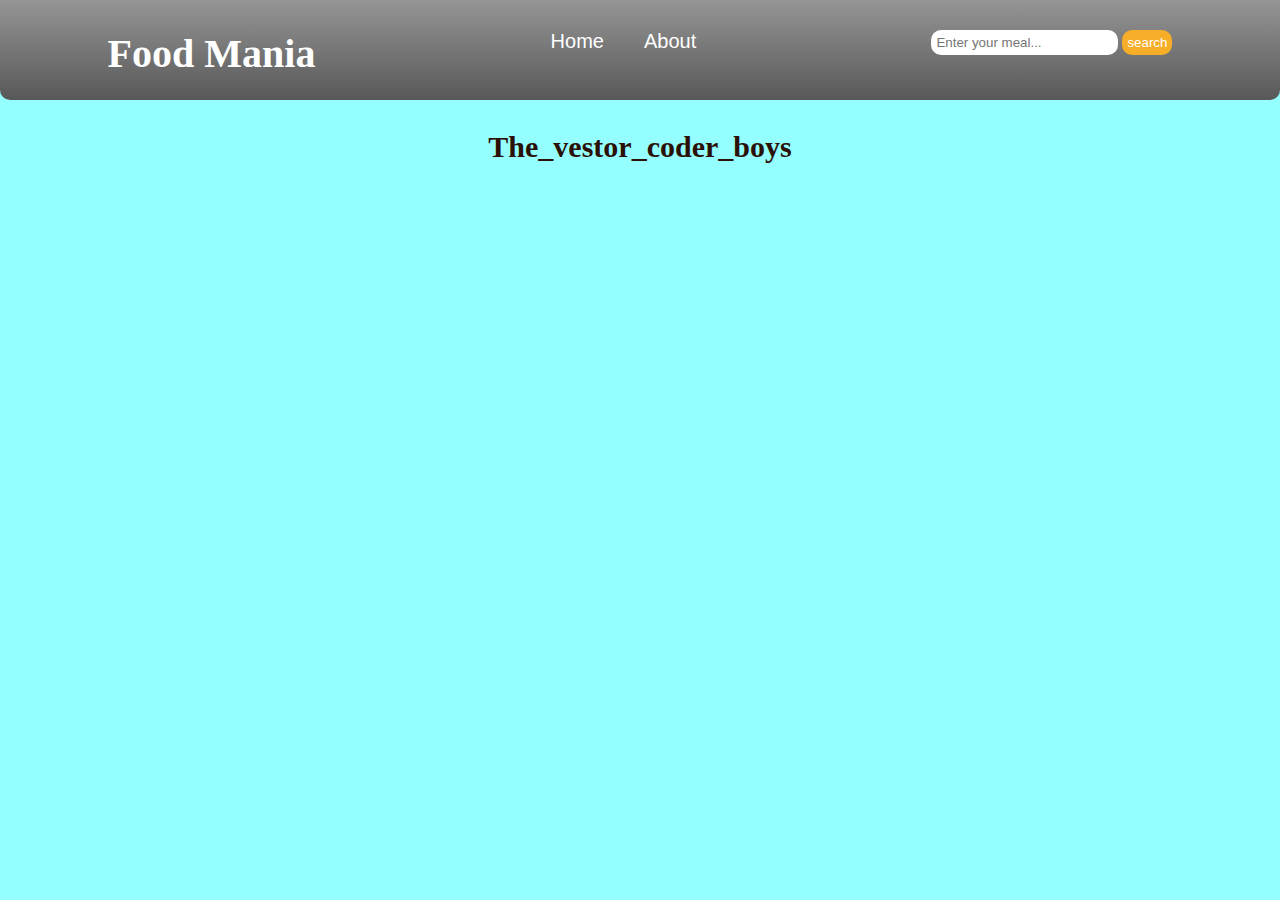
<file: Food Mania/Index.html>
<!DOCTYPE html>
<html lang="en">
<head>
    <meta charset="UTF-8">
    <meta http-equiv="X-UA-Compatible" content="IE=edge">
    <meta name="viewport" content="width=device-width, initial-scale=1.0">
    <title>Food Mania</title>
    <link rel="stylesheet" href="style.css">
</head>
<body>
    <nav class="navbar">
        <div class="logo">
            <h1>Food Mania</h1>
        </div>
            <ul>
                <li><a href="Index.html">Home</a></li>
                <li><a href="About.html">About</a></li>
            </ul>
        <div class="search">
            <input id="searchInput" type="text" placeholder="Enter your meal...">
            <button class="btn" id="btn">search</button>
        </div>
    </nav>

    <div class="title">
        <h2>The_vestor_coder_boys</h2>
    </div>
    <div id="items">
        
    </div>

    <!-- <div class="items" id="items">
        <div class="image">
            <img src="./assest/Momo.jpg" alt="image">
        </div>

        <div class="recipe">
            <h2 id="name">food name</h2>
            <p>Lorem ipsum dolor sit amet consectetur adipisicing elit. Ea pariatur vel doloremque molestiae maxime odit nemo fuga inventore commodi, tempora a eligendi facere quo? <br>
                 Voluptate suscipit esse animi possimus veritatis.
            </p>
            <button id="readbtn" class="readbtn"><a href="recipe.html">Read more</a></button>
        </div>
    </div>

    <div class="items">
        <div class="image">
            <img src="./assest/Momo.jpg" alt="image">
        </div>

        <div class="recipe">
            <h2 id="name">food name</h2>
            <p>Lorem ipsum dolor sit amet consectetur adipisicing elit. Ea pariatur vel doloremque molestiae maxime odit nemo fuga inventore commodi, tempora a eligendi facere quo? <br>
                 Voluptate suscipit esse animi possimus veritatis.
            </p>
            <button id="readbtn">Read More</button>
        </div>
    </div>

    <div class="items">
        <div class="image">
            <img src="./assest/Momo.jpg" alt="image">
        </div>

        <div class="recipe">
            <h2 id="name">food name</h2>
            <p>Lorem ipsum dolor sit amet consectetur adipisicing elit. Ea pariatur vel doloremque molestiae maxime odit nemo fuga inventore commodi, tempora a eligendi facere quo? <br>
                 Voluptate suscipit esse animi possimus veritatis.
            </p>
            <button id="readbtn">Read More</button>
        </div>
    </div> -->

    <script src="script.js"></script>
</body>
</html>
</file>
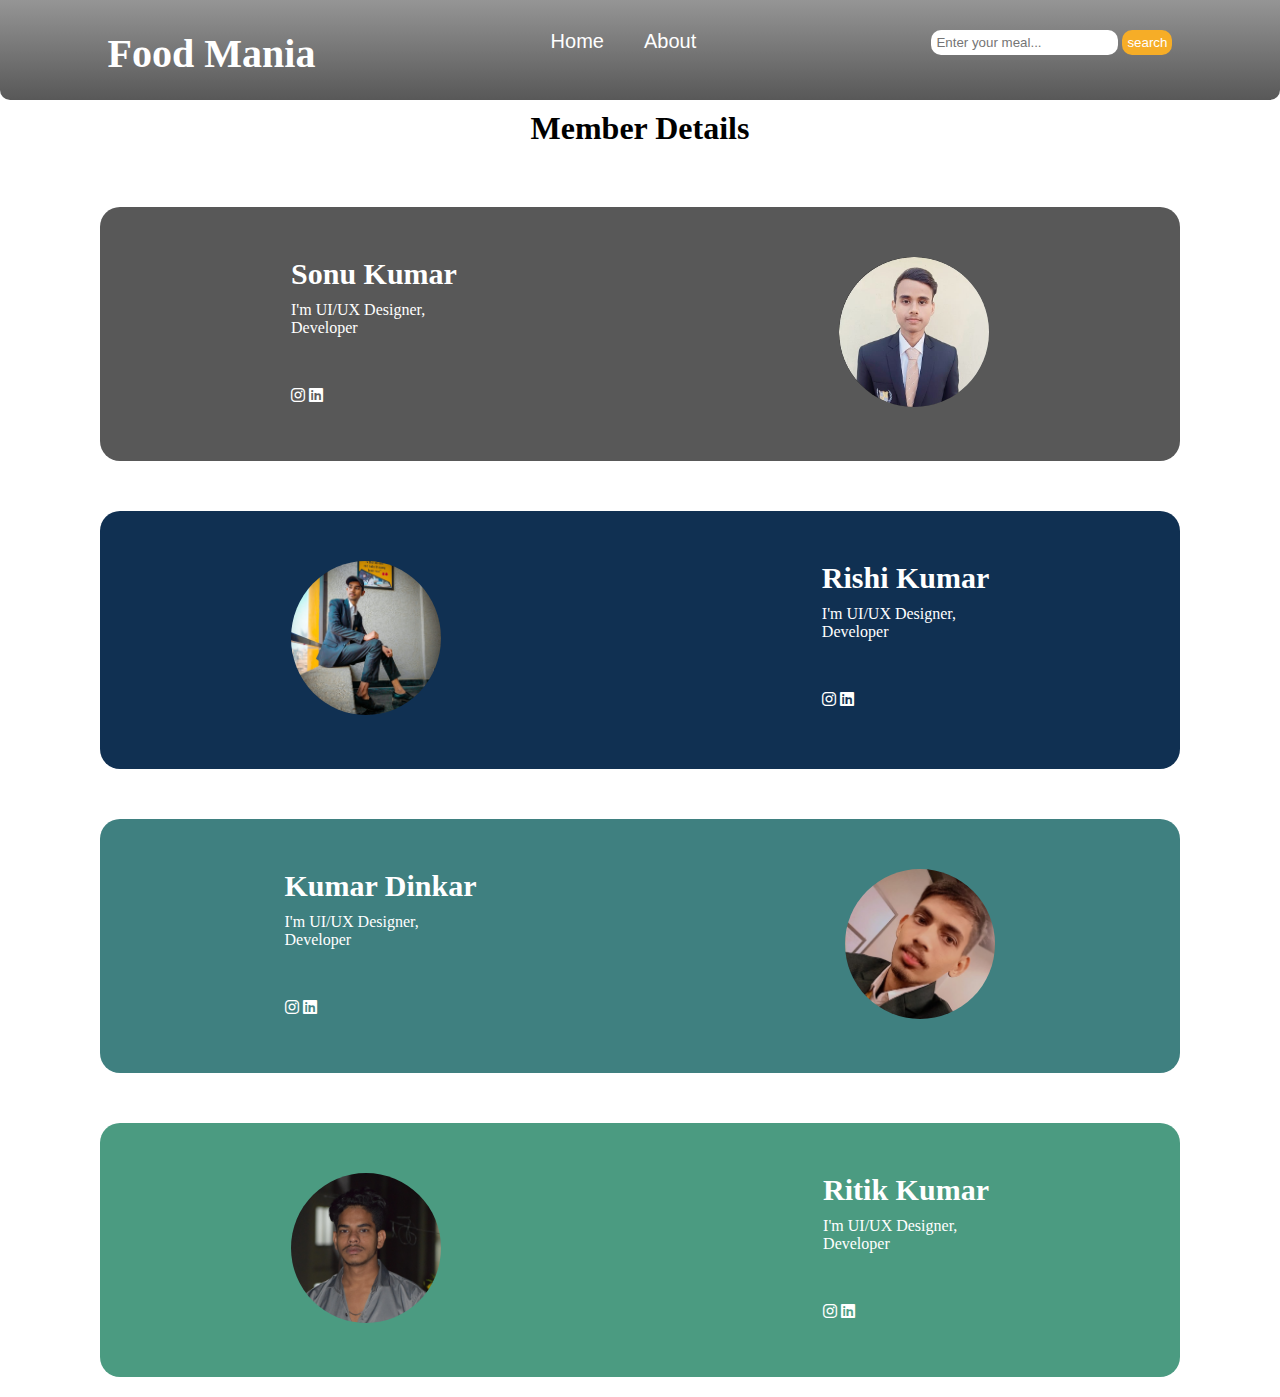
<file: Food Mania/About.html>
<!DOCTYPE html>
<html lang="en">
<head>
    <meta charset="UTF-8">
    <meta http-equiv="X-UA-Compatible" content="IE=edge">
    <meta name="viewport" content="width=device-width, initial-scale=1.0">
    <title>Food Mania</title>
    <link rel="stylesheet" href="About.css">
    <link rel="stylesheet" href="https://cdnjs.cloudflare.com/ajax/libs/font-awesome/6.4.0/css/all.min.css">
</head>
<body>
    <nav class="navbar">
        <div class="logo">
            <h1>Food Mania</h1>
        </div>
            <ul>
                <li><a href="Index.html">Home</a></li>
                <li><a href="About.html">About</a></li>
            </ul>
        <div class="search">
            <input type="text" placeholder="Enter your meal...">
            <button class="btn">search</button>
        </div>
    </nav>
    <div class="about">
        <div class="member">
            <h1>Member Details</h1>
        </div>
        <div class="firstmember">
            <div class="detais">
                <h2>Sonu Kumar</h2>
                <p>I'm UI/UX Designer,<br>Developer</p>
                <a href="https://www.instagram.com/chandravanshi3653/"><i class="fa-brands fa-instagram"></i></a>
                <a href="https://www.linkedin.com/in/sonu-kumar-6447a0258"><i class="fa-brands fa-linkedin"></i></a>
            </div>
            <div class="image">
                <img src="./assest/sonu.jpg" alt="image">
            </div>
        </div>

        <div class="secondmember">
            <div class="image">
                <img src="./assest/rishi4.jpg" alt="image">
            </div>
            <div class="detais">
                <h2>Rishi Kumar</h2>
                <p>I'm UI/UX Designer,<br>Developer</p>
                <a href="https://instagram.com/_rishi_rich__?igshid=ZDdkNTZiNTM="><i class="fa-brands fa-instagram"></i></a>
                <a href="https://www.linkedin.com/in/rishi-kumar-392934258"><i class="fa-brands fa-linkedin"></i></a>
            </div>
        </div>

        <div class="thirdmember">
            <div class="detais">
                <h2>Kumar Dinkar</h2>
                <p>I'm UI/UX Designer,<br>Developer</p>
                <a href="https://instagram.com/thekumardinkar?igshid=ZDdkNTZiNTM="><i class="fa-brands fa-instagram"></i></a>
                <a href="https://www.linkedin.com/in/kumar-dinkar-88798424b"><i class="fa-brands fa-linkedin"></i></a>
            </div>
            <div class="image">
                <img src="./assest/dinkar2.jpg" alt="image">
            </div>
        </div>

        <div class="fourthmember">
            <div class="image">
                <img src="./assest/ritik2.jpg" alt="image">
            </div>
            <div class="detais">
                <h2>Ritik Kumar</h2>
                <p>I'm UI/UX Designer,<br>Developer</p>
                <a href="https://instagram.com/smiley__ritik_?igshid=MTIzZWQxMDU="><i class="fa-brands fa-instagram"></i></a>
                <a href="#"><i class="fa-brands fa-linkedin"></i></a>
            </div>
           
        </div>

    </div>
</body>
</html>
</file>
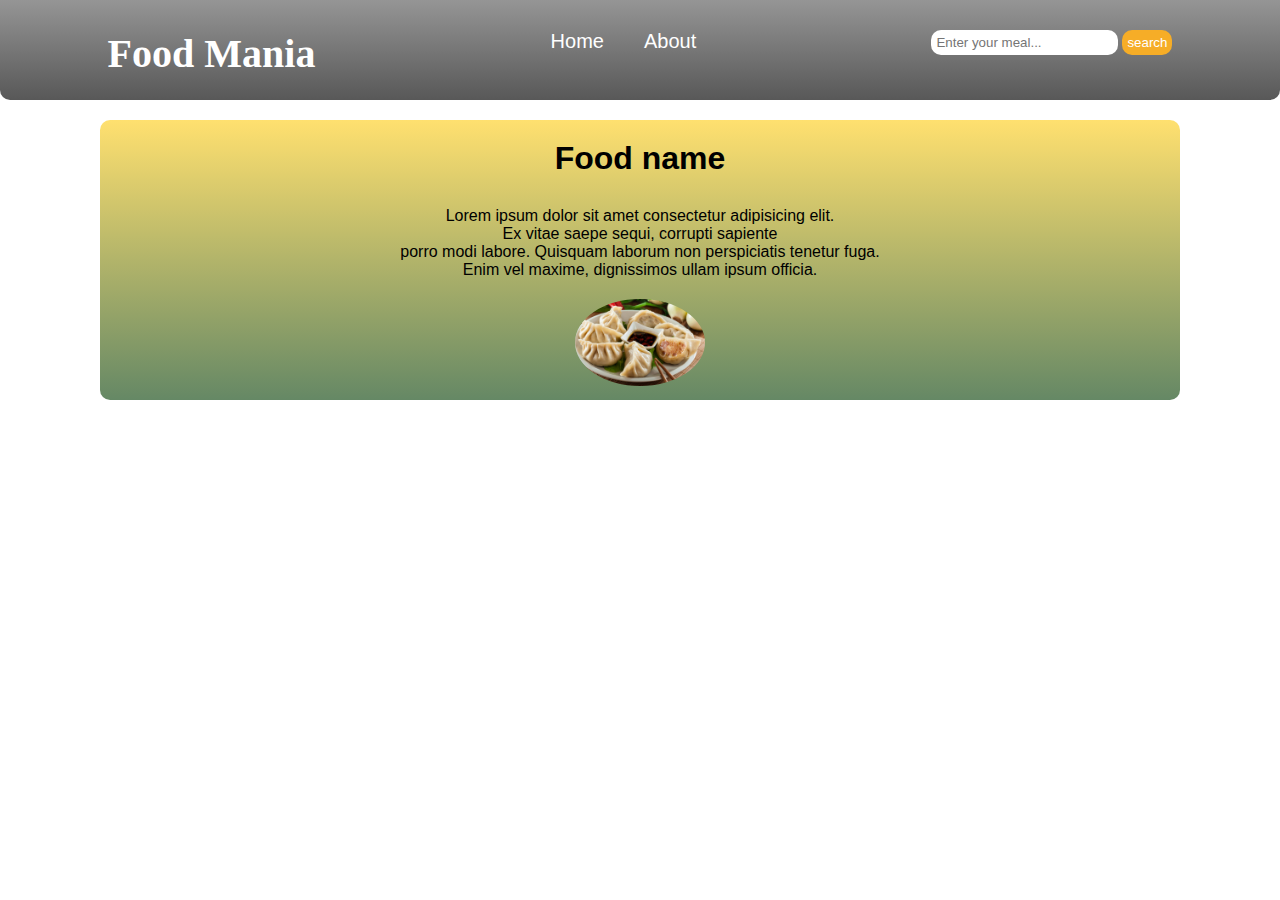
<file: Food Mania/recipe.html>
<!DOCTYPE html>
<html lang="en">
<head>
    <meta charset="UTF-8">
    <meta http-equiv="X-UA-Compatible" content="IE=edge">
    <meta name="viewport" content="width=device-width, initial-scale=1.0">
    <title>Food Mania</title>
    <link rel="stylesheet" href="recipe.css">
</head>
<body>

    <nav class="navbar">
        <div class="logo">
            <h1>Food Mania</h1>
        </div>
            <ul>
                <li><a href="Index.html">Home</a></li>
                <li><a href="About.html">About</a></li>
            </ul>
        <div class="search">
            <input type="text" placeholder="Enter your meal...">
            <button class="btn">search</button>
        </div>
    </nav>

    <div class="recipe">
        <h1 class="name" id="name">Food name</h1>
        <p id="para">Lorem ipsum dolor sit amet consectetur adipisicing elit. <br> Ex vitae saepe sequi, corrupti sapiente <br> porro modi labore. Quisquam laborum non perspiciatis tenetur fuga. <br> Enim vel maxime, dignissimos ullam ipsum officia.</p>
        <img id="img" src="./assest/Momo.jpg" alt="image">
    </div>
    <script src="recipe.js"></script>
</body>
</html>
</file>
<file: Food Mania/style.css>
* {
    margin: 0;
    padding: 0;
    box-sizing: border-box;
}

body {
    background-color: rgb(149, 255, 255);

}

.navbar {
    background-image: linear-gradient(#959595,#585858);
    display: flex;
    justify-content: space-around;
    padding: 30px 0px;
    height: 100px;
    border-bottom-right-radius: 10px;
    border-bottom-left-radius: 10px;
}

.logo {
    font-family: cursive;
    color: #fff;
    user-select: none;
    font-size: 20px;
}

ul {
    display: flex;
}

ul li {
    list-style: none;
}

ul li a {
    padding: 0px 20px;
    text-decoration: none;
    font-size: 20px;
    color: #fff;
    font-family: 'Franklin Gothic Medium', 'Arial Narrow', Arial, sans-serif;
    cursor: pointer;
    transition: 0.5s;
}

ul li a:hover {
    color: rgb(255, 255, 72);
}

.search input {
    border-radius: 10px;
    padding: 5px;
    color: black;
    border:  none;
    outline: none;
}

.search button {
    padding: 5px;
    border-radius: 10px;
    border: none;
    outline: none;
    color: #fff;
    background-color: rgb(246, 173, 39);
    transition: 0.5s;
}

.search button:hover {
    cursor: pointer;
}

.notFound {
    color: orange;
    font-size: 1.8rem;
    font-weight: 600;
    width: 100%;
}

.title h2 {
    align-items: center;
    text-align: center;
    margin-top: 30px;
    color: #2b1005;
    font-size: 30px;

}

.items {
    margin-top: 30px;
    margin-left: 100px;
    margin-right: 100px;
    display: flex;
    justify-content: space-around;
}

.image img {
    width: 150px;
    height: 150px;
    border-radius: 20px;
}

.recipe {
    align-items: center;
    text-align: center;
    justify-content: center;
    background-image: linear-gradient(#8fd08f,#ff83e6);
    border-radius: 20px;
    height: 150px;
    margin-left: 10px;
}

.recipe p {
    font-family: 'Franklin Gothic Medium', 'Arial Narrow', Arial, sans-serif;
    text-align: center;
    justify-content: center;
    align-items: center;
    padding-top: 10px;
    padding-left: 10px;
    padding-right: 10px;
}

.recipe #name {
    margin-top: 5px;
    align-items: center;
    text-align: center;
    justify-content: center;
    font-family: 'Franklin Gothic Medium', 'Arial Narrow', Arial, sans-serif;
    color: #fff;
}

.recipe #readbtn {
    border-radius: 10px;
    padding: 5px;
    background-color: rgb(252, 191, 80);
    outline: none;
    border: none;
    color: #fff;
    cursor: pointer;
    margin-top: 10px;
    transition: 0.5s;
}

.recipe #readbtn:hover {
    background-color: orange;
}

.recipe a {
    text-decoration: none;
    color: #fff;
}
</file>
<file: Food Mania/About.css>
* {
    margin: 0;
    padding: 0;
    box-sizing: border-box;
}

.navbar {
    background-image: linear-gradient(#959595,#585858);
    display: flex;
    justify-content: space-around;
    padding: 30px 0px;
    height: 100px;
    border-bottom-right-radius: 10px;
    border-bottom-left-radius: 10px;
}

.logo {
    font-family: cursive;
    color: #fff;
    user-select: none;
    font-size: 20px;
}

ul {
    display: flex;
}

ul li {
    list-style: none;
}

ul li a {
    padding: 0px 20px;
    text-decoration: none;
    font-size: 20px;
    color: #fff;
    font-family: 'Franklin Gothic Medium', 'Arial Narrow', Arial, sans-serif;
    cursor: pointer;
    transition: 0.5s;
}

ul li a:hover {
    color: rgb(255, 255, 72);
}

.search input {
    border-radius: 10px;
    padding: 5px;
    color: black;
    border:  none;
    outline: none;
}

.search button {
    padding: 5px;
    border-radius: 10px;
    border: none;
    outline: none;
    color: #fff;
    background-color: rgb(246, 173, 39);
    transition: 0.5s;
}

.search button:hover {
    cursor: pointer;
}

.about {
    margin-bottom: 20px;
}

.member h1 {
    align-items: center;
    text-align: center;
    margin: 10px 0;
    margin-bottom: 60px;
}

.firstmember {
    margin-top: 60px;
    display: flex;
    justify-content: space-around;
    background-color: #585858;
    margin: 0 100px;
    padding: 50px 0;
    border-radius: 20px;
}

.detais h2 {
    font-size: 30px;
    color: #fff;
}

.detais p {
    color: #fff;
    margin-top: 10px;
}

.detais a i {
    color: #fff;
    margin-top: 50px;
}

.image img {
    width: 150px;
    border-radius: 50%;
}

.secondmember {
    display: flex;
    justify-content: space-around;
    background-color: rgb(16, 48, 82);
    margin: 0 100px;
    margin-top: 50px;
    padding: 50px 0;
    border-radius: 20px;
}

.detais h2 {
    font-size: 30px;
    color: #fff;
}

.detais p {
    color: #fff;
    margin-top: 10px;
}

.detais a i {
    color: #fff;
    margin-top: 50px;
}


.image img {
    width: 150px;
    border-radius: 50%;
}

.thirdmember {
    display: flex;
    justify-content: space-around;
    background-color: rgb(63, 128, 128);
    margin: 0 100px;
    margin-top: 50px;

    padding: 50px 0;
    border-radius: 20px;
}

.detais h2 {
    font-size: 30px;
    color: #fff;
}

.detais p {
    color: #fff;
    margin-top: 10px;
}

.detais a i {
    color: #fff;
    margin-top: 50px;
}

.image img {
    width: 150px;
    border-radius: 50%;
}

.fourthmember {
    display: flex;
    justify-content: space-around;
    background-color: rgb(75, 155, 129);
    margin: 0 100px;
    margin-top: 50px;

    padding: 50px 0;
    border-radius: 20px;
}

.detais h2 {
    font-size: 30px;
    color: #fff;
}

.detais p {
    color: #fff;
    margin-top: 10px;
}

.detais a i {
    color: #fff;
    margin-top: 50px;
}

.image img {
    width: 150px;
    border-radius: 50%;
}
</file>
<file: Food Mania/recipe.css>
* {
    margin: 0;
    padding: 0;
    box-sizing: border-box;
}

.navbar {
    background-image: linear-gradient(#959595,#585858);
    display: flex;
    justify-content: space-around;
    padding: 30px 0px;
    height: 100px;
    border-bottom-right-radius: 10px;
    border-bottom-left-radius: 10px;
}

.logo {
    font-family: cursive;
    color: #fff;
    user-select: none;
    font-size: 20px;
}

ul {
    display: flex;
}

ul li {
    list-style: none;
}

ul li a {
    padding: 0px 20px;
    text-decoration: none;
    font-size: 20px;
    color: #fff;
    font-family: 'Franklin Gothic Medium', 'Arial Narrow', Arial, sans-serif;
    cursor: pointer;
    transition: 0.5s;
}

ul li a:hover {
    color: rgb(255, 255, 72);
}

.search input {
    border-radius: 10px;
    padding: 5px;
    color: black;
    border:  none;
    outline: none;
}

.search button {
    padding: 5px;
    border-radius: 10px;
    border: none;
    outline: none;
    color: #fff;
    background-color: rgb(246, 173, 39);
    transition: 0.5s;
}

.search button:hover {
    cursor: pointer;
}

.recipe {
    margin-top: 20px;
    margin-left: 100px;
    margin-right: 100px;
    align-items: center;
    text-align: center;
    background-image: linear-gradient(#ffe06f,#658865);
    border-radius: 10px;
}

.recipe h1 {
    text-align: center;
    font-family: 'Franklin Gothic Medium', 'Arial Narrow', Arial, sans-serif;
    padding: 20px;
}

.recipe p {
    text-align: center;
    font-family: 'Franklin Gothic Medium', 'Arial Narrow', Arial, sans-serif;
    padding: 10px;
}

.recipe img {
    width: 150px;
    border-radius: 50%;
    padding: 10px;
}
</file>
